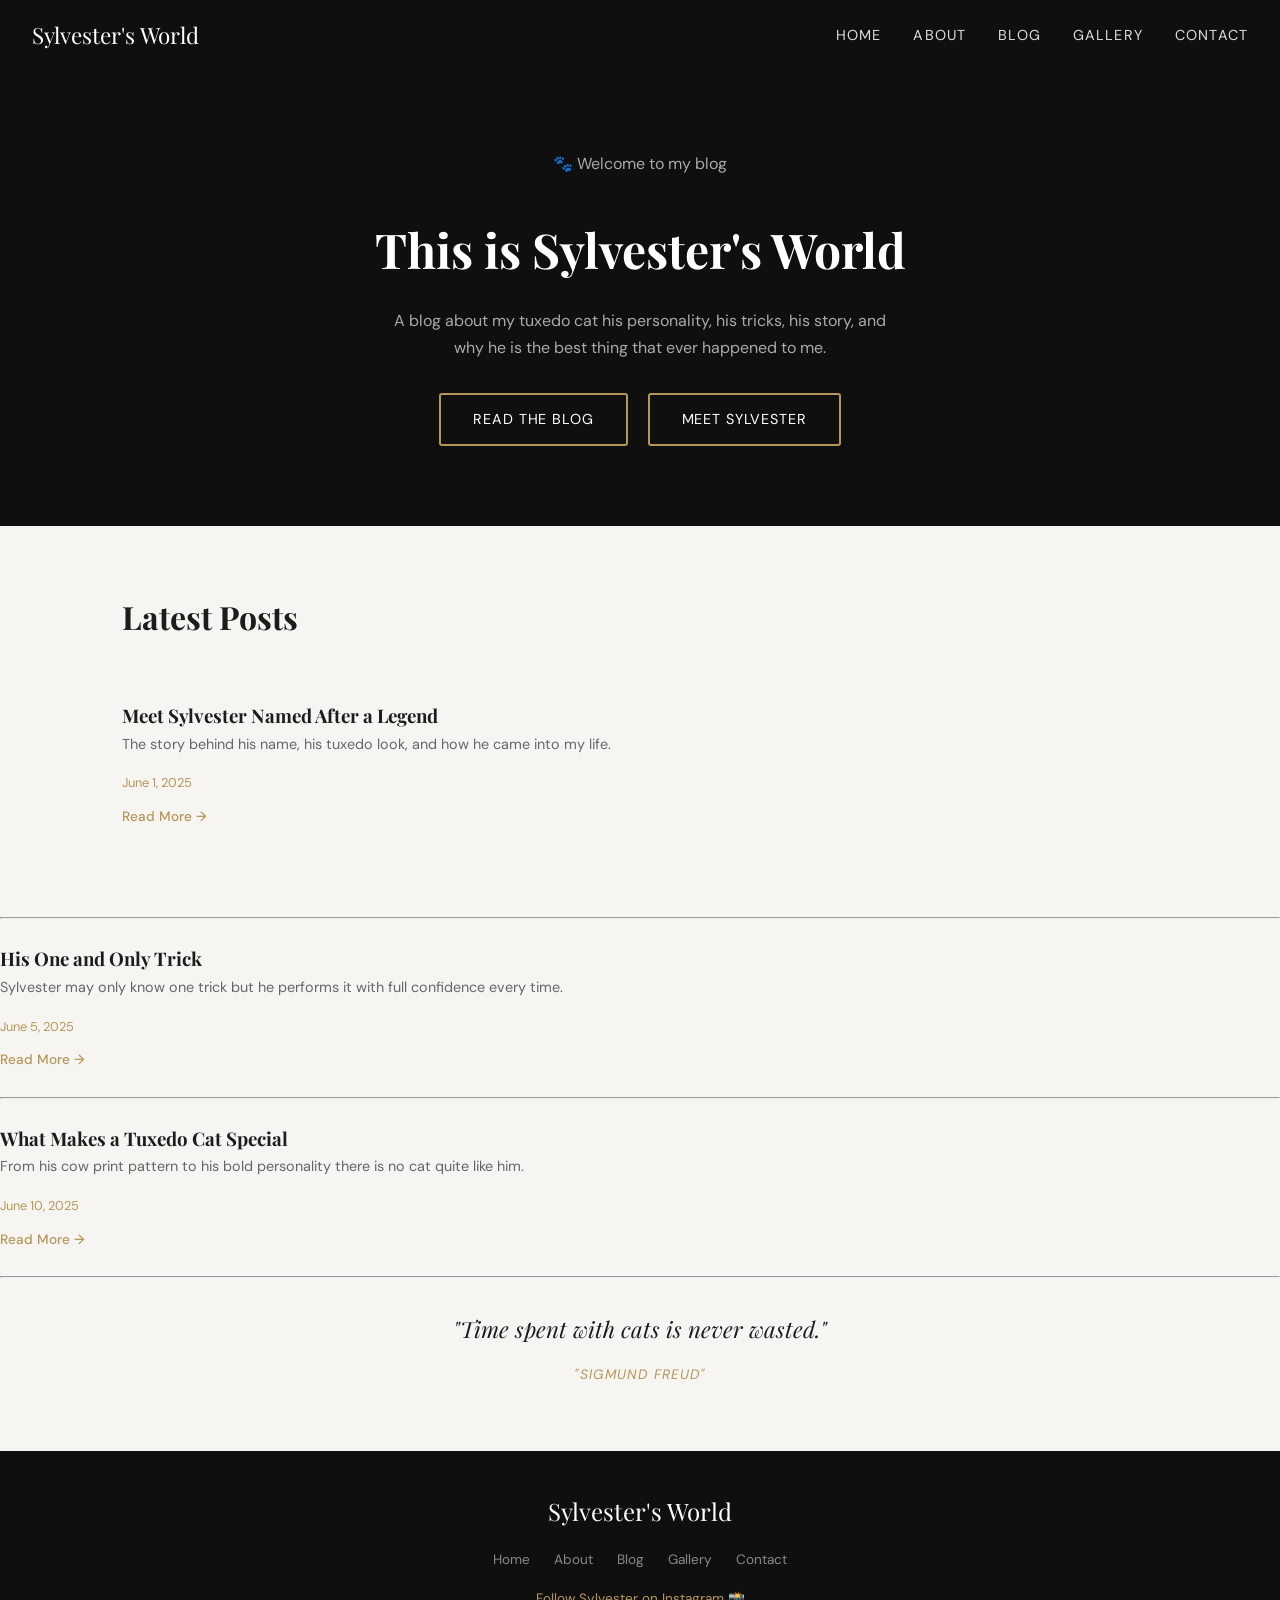
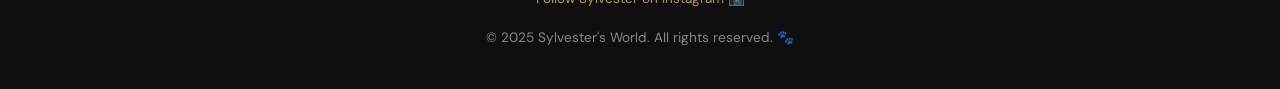
<file: index.html>
<!DOCTYPE html>
<html lang="en">
<head>
    <meta charset="UTF-8">
    <meta name="viewport" content="width=device-width, initial-scale=1.0">
    <title>Sylvester's World A Cat Blog</title>
    <link rel="preconnect" href="https://fonts.googleapis.com">
    <link rel="preconnect" href="https://fonts.gstatic.com" crossorigin>
    <link href="https://fonts.googleapis.com/css2?family=Playfair+Display:ital,wght@0,400..900;1,400..900&display=swap" rel="stylesheet">
    <link href="https://fonts.googleapis.com/css2?family=DM+Sans:ital,opsz,wght@0,9..40,100..1000;1,9..40,100..1000&family=Playfair+Display:ital,wght@0,400..900;1,400..900&display=swap" rel="stylesheet">
    <link rel="stylesheet" href="style.css" />
</head>
<body>
    <header>
  <div class="logo">Sylvester's World</div>
  <nav>
    <ul>
      <li><a href="index.html">Home</a></li>
      <li><a href="about.html">About</a></li>
      <li><a href="blog.html">Blog</a></li>
      <li><a href="gallery.html">Gallery</a></li>
      <li><a href="contact.html">Contact</a></li>
    </ul>
  </nav>
</header>
<section class="banner">
  <p>🐾 Welcome to my blog</p>
  <h1>This is Sylvester's World</h1>
  <p>A blog about my tuxedo cat his personality, 
  his tricks, his story, and why he is the best 
  thing that ever happened to me.</p>
  <a href="blog.html">Read the Blog</a>
  <a href="about.html">Meet Sylvester</a>
</section>
<section class="posts">
  <h2>Latest Posts</h2>

  <div class="cards-container">

    <div class="card">
      <h3>Meet Sylvester  Named After a Legend</h3>
      <p>The story behind his name, his tuxedo look, 
      and how he came into my life.</p>
      <p class="date">June 1, 2025</p>
      <a href="blog.html">Read More →</a>
      </div>
    </section> 
 </div>
    <hr>

    <div class="card">
      <h3>His One and Only Trick</h3>
      <p>Sylvester may only know one trick but he 
      performs it with full confidence every time.</p>
      <p class="date">June 5, 2025</p>
      <a href="blog.html">Read More →</a>
    </div>

    <hr>

    <div class="card">
      <h3>What Makes a Tuxedo Cat Special</h3>
      <p>From his cow print pattern to his bold 
      personality  there is no cat quite like him.</p>
      <p class="date">June 10, 2025</p>
      <a href="blog.html">Read More →</a>
    </div>

     <hr>
    
</section>
<section class="quote-section">
  <blockquote>
    "Time spent with cats is never wasted."
  </blockquote>
  <cite> "Sigmund Freud"</cite>
</section>

<footer>
  <p class="footer-logo">Sylvester's World</p>
  
  <ul>
    <li><a href="index.html">Home</a></li>
    <li><a href="about.html">About</a></li>
    <li><a href="blog.html">Blog</a></li>
    <li><a href="gallery.html">Gallery</a></li>
    <li><a href="contact.html">Contact</a></li>
  </ul>

  <a href="https://www.instagram.com/sylvester_28_5" target="_blank"  draggable="true">
    Follow Sylvester on Instagram 📸
  </a>

  <p>© 2025 Sylvester's World. All rights reserved. 🐾</p>
</footer>
</body>
</html>
</file>
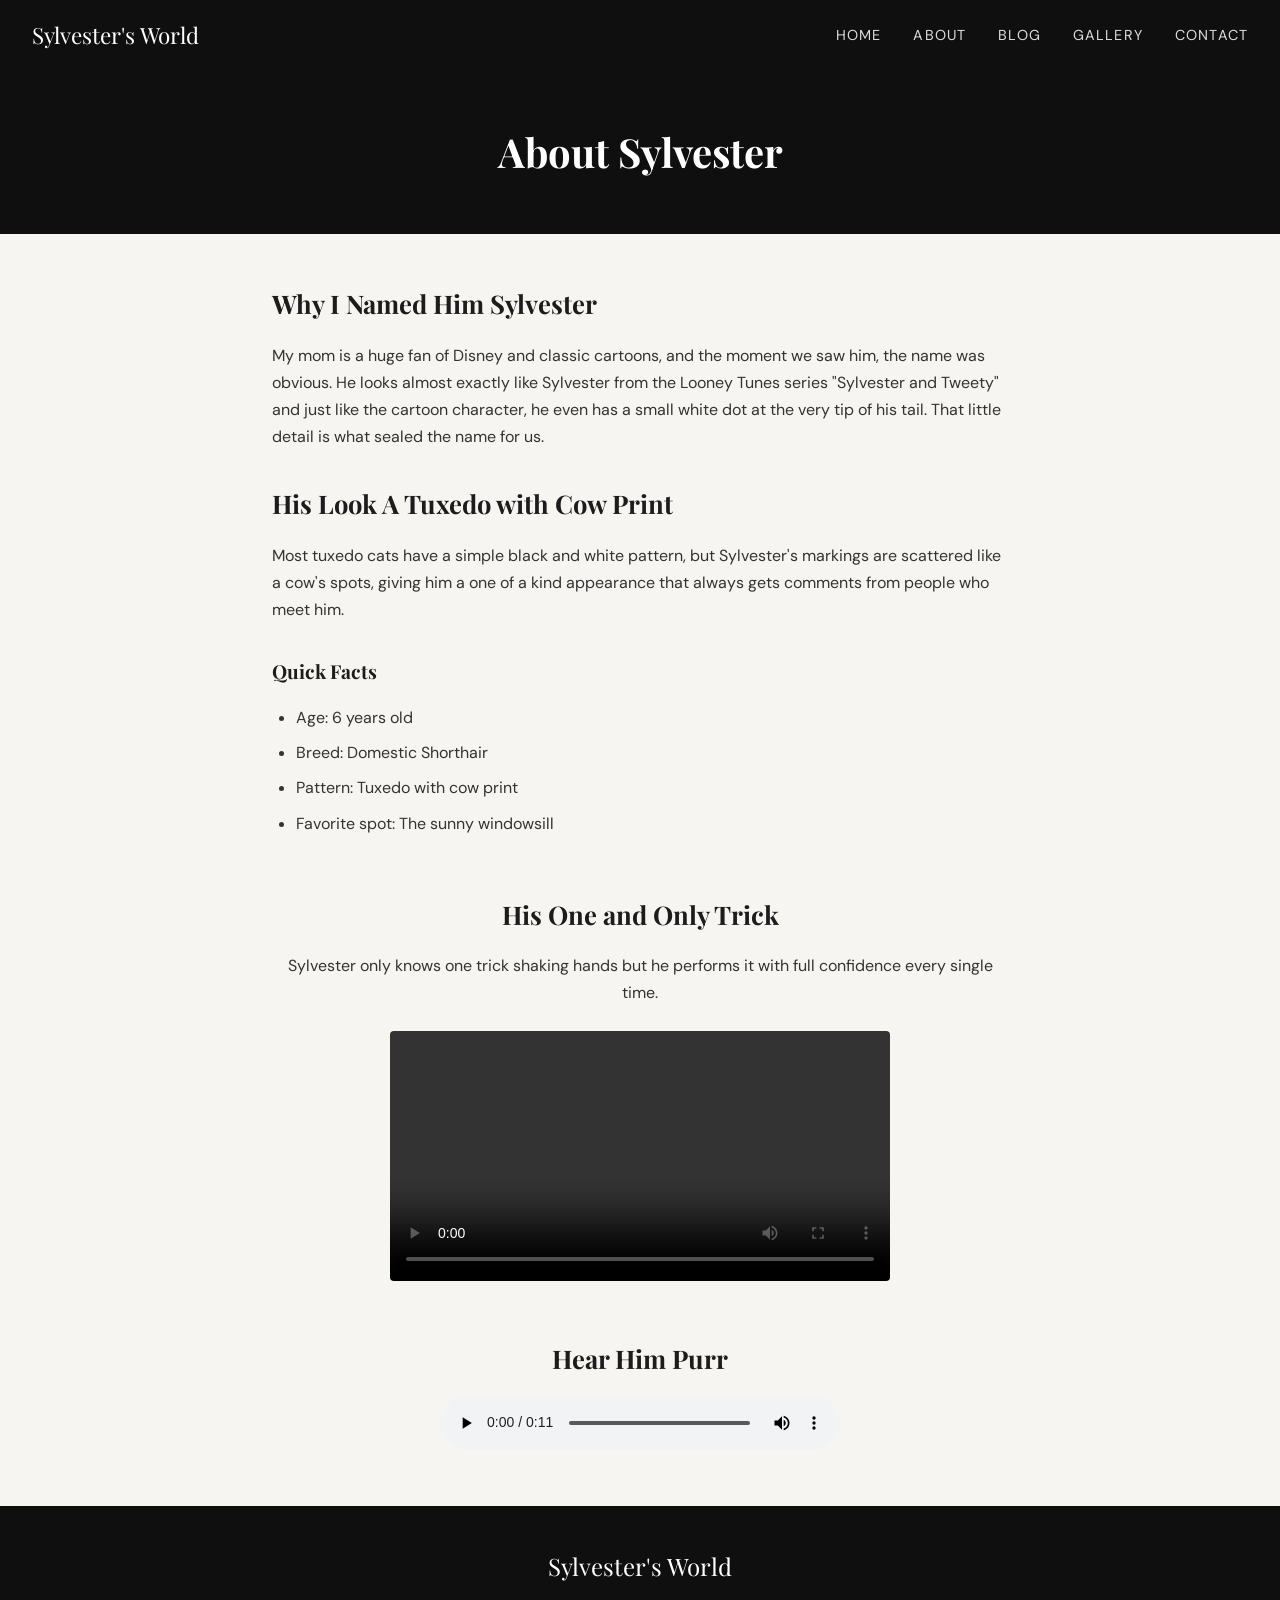
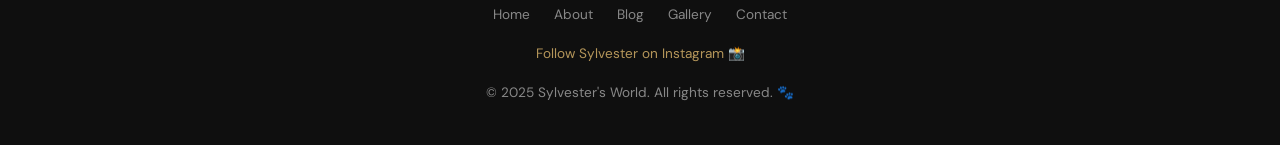
<file: about.html>
<!DOCTYPE html>
<html lang="en">
<head>
    <meta charset="UTF-8">
    <meta name="viewport" content="width=device-width, initial-scale=1.0">
    <title>About Syllvester  Sylvester's Word</title>
    
</head>
 <link href="https://fonts.googleapis.com/css2?family=Playfair+Display:ital,wght@0,400..900;1,400..900&display=swap" rel="stylesheet">
    <link href="https://fonts.googleapis.com/css2?family=DM+Sans:ital,opsz,wght@0,9..40,100..1000;1,9..40,100..1000&family=Playfair+Display:ital,wght@0,400..900;1,400..900&display=swap" rel="stylesheet">
    <link rel="stylesheet" href="style.css" />
   
    <body>
  
    <header>
    <div class="logo">Sylvester's World</div>
    <nav>
      <ul>
        <li><a href="index.html">Home</a></li>
        <li><a href="about.html">About</a></li>
        <li><a href="blog.html">Blog</a></li>
        <li><a href="gallery.html">Gallery</a></li>
        <li><a href="contact.html">Contact</a></li>
      </ul>
    </nav>

  </header>

  <section class="page-banner">
    <h1>About Sylvester</h1>
  </section>

  <section class="about-content">


    <h2>Why I Named Him Sylvester</h2>
    <p>My mom is a huge fan of Disney and classic cartoons, and the moment we 
    saw him, the name was obvious. He looks almost exactly like Sylvester 
    from the Looney Tunes series "Sylvester and Tweety"  and just like the 
    cartoon character, he even has a small white dot at the very tip of his 
    tail. That little detail is what sealed the name for us.</p>

    <h2>His Look A Tuxedo with Cow Print</h2>
    <p>Most tuxedo cats have a simple black and white pattern, but Sylvester's 
    markings are scattered like a cow's spots, giving him a one of a kind 
    appearance that always gets comments from people who meet him.</p>


    <h3>Quick Facts</h3>
    <ul>
      <li>Age: 6 years old</li>
      <li>Breed: Domestic Shorthair</li>
      <li>Pattern: Tuxedo with cow print</li>
      <li>Favorite spot: The sunny windowsill</li>
    </ul>

  </section>

  <section class="trick-section">
    <h2>His One and Only Trick</h2>
    <p>Sylvester only knows one trick shaking hands but he performs it 
    with full confidence every single time.</p>
    <video controls draggable="false">
      <source src="assets/videos/trick.mp4" type="video/mp4" />
      Your browser does not support the video tag.
    </video>
  </section>

  <section class="purr-section">
    <h2>Hear Him Purr</h2>
    <audio controls>
      <source src="assets/audio/purring.mp3" type="audio/mpeg" />
    </audio>
  </section>

  <footer>
    <p class="footer-logo">Sylvester's World</p>
    <ul>
      <li><a href="index.html">Home</a></li>
      <li><a href="about.html">About</a></li>
      <li><a href="blog.html">Blog</a></li>
      <li><a href="gallery.html">Gallery</a></li>
      <li><a href="contact.html">Contact</a></li>
    </ul>

    <a href="https://www.instagram.com/sylvester_28_5" target="_blank" draggable="true">
      Follow Sylvester on Instagram 📸
    </a>
    <p>© 2025 Sylvester's World. All rights reserved. 🐾</p>
  </footer>

</body>
</html>
</file>
<file: style.css>
* {
  margin: 0;
  padding: 0;
  box-sizing: border-box;
}

img {
  max-width: 100%;
  display: block;
}

body {
  font-family: 'DM Sans', sans-serif;
  background-color: #f7f5f2;
  color: #1c1c1c;
  line-height: 1.7;
}

h1, h2, h3 {
  font-family: 'Playfair Display', serif;
}

a {
  text-decoration: none;
  color: inherit;
}

ul {
  list-style: none;
}

.banner {
  background-color: rgb(15, 15, 15);
  color: #ffffff;
  padding: 5rem 2rem;
  text-align: center;
}

.banner h1 {
  font-size: 3rem;
  margin: 1rem 0;
}

.banner p {
  color: #aaaaaa;
  max-width: 500px;
  margin: 0 auto 2rem;
}

.banner a {
  display: inline-block;
  padding: 0.75rem 2rem;
  margin: 0 0.5rem;
  border: 2px solid rgb(181, 150, 90);
  border-radius: 3px;
  font-size: 0.9rem;
  text-transform: uppercase;
  letter-spacing: 0.06em;
  transition: background-color 0.2s, color 0.2s;
}

.banner a:hover {
  background-color: rgb(181, 150, 90);
  color: rgb(15, 15, 15);
}

header {
  background-color: rgb(15, 15, 15);
  color: #ffffff;
  padding: 0 2rem;
  display: flex;
  align-items: center;
  justify-content: space-between;
  height: 70px;
  position: sticky;
  top: 0;
  width: 100%;
}

.logo {
  font-family: 'Playfair Display', serif;
  font-size: 1.4rem;
  color: white;
}

nav ul {
  display: flex;
  gap: 2rem;
}

nav ul li a {
  color: #dddddd;
  font-size: 0.9rem;
  text-transform: uppercase;
  letter-spacing: 0.08em;
  padding-bottom: 4px;
  border-bottom: 2px solid transparent;
  transition: color 0.2s, border-color 0.2s;
}

nav ul li a:hover {
  color: rgb(181, 150, 90);
  border-bottom-color: rgb(181, 150, 90);
}
.posts {
  padding: 4rem 2rem;
  max-width: 1100px;
  margin: 0 auto;
}

.posts h2 {
  font-size: 2rem;
  margin-bottom: 2rem;
}

.cards-container {
  display: flex;
  flex-direction: column;
  gap: 0;
}

.card {
  padding: 1.5rem 0;
}

.cards-container hr {
  border: none;
  border-top: 1px solid #dddddd;
  margin: 0;
}

.card p {
  font-size: 0.9rem;
  color: #666666;
  margin-bottom: 1rem;
}

.card .date {
  font-size: 0.8rem;
  color: rgb(181, 150, 90);
  margin-bottom: 0.5rem;
}

.card a {
  font-size: 0.85rem;
  color: rgb(181, 150, 90);
  font-weight: 500;
}
.quote-section {
  max-width: 700px;
  margin: 0 auto;
  padding: 2rem 2rem 4rem;
  text-align: center;
}

.quote-section blockquote {
  font-family: 'Playfair Display', serif;
  font-style: italic;
  font-size: 1.4rem;
  color: #1c1c1c;
  margin-bottom: 0.75rem;
}

.quote-section cite {
  font-size: 0.85rem;
  color: rgb(181, 150, 90);
  text-transform: uppercase;
  letter-spacing: 0.1em;
}
footer {
  background-color: rgb(15, 15, 15);
  color: #888888;
  text-align: center;
  padding: 2.5rem 2rem;
  font-size: 0.85rem;
  width: 100%;
}
.footer-logo {
  font-family: 'Playfair Display', serif;
  font-size: 1.5rem;
  color: #ffffff;
  margin-bottom: 1rem;
}
footer ul {
  display: flex;
  justify-content: center;
  gap: 1.5rem;
  margin-bottom: 1rem;
}
footer ul li a:hover {
  color: rgb(181, 150, 90);
}
/* direct child */
footer > a {
  display: inline-block;
  margin-bottom: 1rem;
  color: rgb(181, 150, 90);
}
.page-banner {
  background-color: rgb(15, 15, 15);
  color: #ffffff;
  padding: 3rem 2rem;
  text-align: center;
  width: 100%;
}
.page-banner h1 {
  font-size: 2.5rem;
}

.about-content {
  max-width: 800px;
  margin: 0 auto;
  padding: 3rem 2rem;
}

.about-content h2 {
  font-size: 1.6rem;
  margin-top: 2rem;
  margin-bottom: 1rem;
}

.about-content h2:first-child {
  margin-top: 0;
}

.about-content h3 {
  font-size: 1.2rem;
  margin-top: 2rem;
  margin-bottom: 1rem;
}

.about-content p {
  margin-bottom: 1rem;
  color: #333333;
}

.about-content ul {
  padding-left: 1.5rem;
}

.about-content ul li {
  list-style: disc;
  margin-bottom: 0.5rem;
  color: #333333;
}

.trick-section,
.purr-section {
  max-width: 800px;
  margin: 0 auto;
  padding: 0 2rem 3rem;
  text-align: center;
}

.trick-section h2,
.purr-section h2 {
  font-size: 1.6rem;
  margin-bottom: 1rem;
}

.trick-section p {
  margin-bottom: 1.5rem;
  color: #333333;
}

.trick-section video {
  width: 100%;
  max-width: 500px;
  border-radius: 4px;
}

.purr-section audio {
  width: 100%;
  max-width: 400px;
}

.blog-post .caption {
  font-size: 0.85rem;
  color: #888888;
  font-style: italic;
  margin-top: 0.5rem;
}

/* Blog Posts */
.blog-posts {
  max-width: 700px;
  margin: 0 auto;
  padding: 3rem 2rem;
}

.blog-post {
  padding: 2rem 0;
}

.blog-post h2 {
  font-size: 1.6rem;
  margin-bottom: 0.5rem;
}

.post-date {
  font-size: 0.8rem;
  color: rgb(181, 150, 90);
  text-transform: uppercase;
  letter-spacing: 0.1em;
  margin-bottom: 1rem;
}

.blog-post p {
  color: #333333;
  margin-bottom: 1rem;
}

.blog-post ol,
.blog-post ul {
  padding-left: 1.5rem;
  margin-bottom: 1rem;
}

.blog-post ol li {
  list-style: decimal;
  margin-bottom: 0.4rem;
  color: #333333;
}

.blog-post ul li {
  list-style: disc;
  margin-bottom: 0.4rem;
  color: #333333;
}

.blog-post blockquote {
  font-family: 'Playfair Display', serif;
  font-style: italic;
  font-size: 1.2rem;
  border-left: 3px solid rgb(181, 150, 90);
  padding-left: 1rem;
  margin: 1rem 0;
  color: #1c1c1c;
}

.blog-posts hr {
  border: none;
  border-top: 1px solid #dddddd;
  margin: 0;
}

/* Comment Form */
.comment-section {
  max-width: 700px;
  margin: 0 auto;
  padding: 0 2rem 4rem;
}

.comment-section h2 {
  font-size: 1.6rem;
  margin-bottom: 1.5rem;
}

.comment-section form {
  display: flex;
  flex-direction: column;
}

.comment-section label {
  font-size: 0.85rem;
  text-transform: uppercase;
  letter-spacing: 0.08em;
  margin-bottom: 0.4rem;
  margin-top: 1rem;
}

.comment-section input,.comment-section textarea {
  padding: 0.75rem;
  border: 1.5px solid #dddddd;
  border-radius: 3px;
  font-family: 'DM Sans', sans-serif;
  font-size: 0.95rem;
  background-color: #ffffff;
}

.comment-section textarea {
  resize: vertical;
}

.comment-section button {
  margin-top: 1.5rem;
  padding: 0.75rem 2rem;
  background-color: rgb(15, 15, 15);
  color: #ffffff;
  border: none;
  border-radius: 3px;
  font-size: 0.9rem;
  text-transform: uppercase;
  letter-spacing: 0.06em;
  cursor: pointer;
  align-self: flex-start;
  transition: background-color 0.2s;
}

.comment-section button:hover {
  background-color: rgb(181, 150, 90);
}

.gallery-content {
  max-width: 1100px;
  margin: 0 auto;
  padding: 3rem 2rem;
  text-align: center;
}

.gallery-content > p {
  color: #333333;
  margin-bottom: 2rem;
}

.gallery-grid {
  display: grid;
  grid-template-columns: repeat(auto-fit, minmax(200px, 1fr));
  gap: 1rem;
  margin-bottom: 2rem;
}

.gallery-grid img {
  width: 100%;
  height: 220px;
  object-fit: cover;
  border-radius: 4px;
}

.gallery-content a {
  color: rgb(181, 150, 90);
  font-weight: 500;
}

.blog-post img {
  max-width: 100%;
  max-height: 450px;
  width: auto;
  border-radius: 4px;
  margin-top: 1rem;
  display: block;
}

.contact-content {
  max-width: 600px;
  margin: 0 auto;
  padding: 3rem 2rem;
}

.contact-content > p {
  color: #333333;
  margin-bottom: 2rem;
}

.contact-content form {
  display: flex;
  flex-direction: column;
}

.contact-content label {
  font-size: 0.85rem;
  text-transform: uppercase;
  letter-spacing: 0.08em;
  margin-bottom: 0.4rem;
  margin-top: 1rem;
}

.contact-content input,
.contact-content textarea {
  padding: 0.75rem;
  border: 1.5px solid #dddddd;
  border-radius: 3px;
  font-family: 'DM Sans', sans-serif;
  font-size: 0.95rem;
  background-color: #ffffff;
}

.contact-content textarea {
  resize: vertical;
}

.contact-content button {
  margin-top: 1.5rem;
  padding: 0.75rem 2rem;
  background-color: rgb(15, 15, 15);
  color: #ffffff;
  border: none;
  border-radius: 3px;
  font-size: 0.9rem;
  text-transform: uppercase;
  letter-spacing: 0.06em;
  cursor: pointer;
  align-self: flex-start;
  transition: background-color 0.2s;
}

.contact-content button:hover {
  background-color: rgb(181, 150, 90);
}

.contact-extra {
  margin-top: 3rem;
  padding-top: 2rem;
  border-top: 1px solid #dddddd;
}

.contact-extra h3 {
  font-size: 1.2rem;
  margin-bottom: 1rem;
}

.contact-extra ul li {
  list-style: disc;
  margin-left: 1.5rem;
  margin-bottom: 0.5rem;
  color: #333333;
}

.contact-extra a {
  color: rgb(181, 150, 90);
}
</file>
